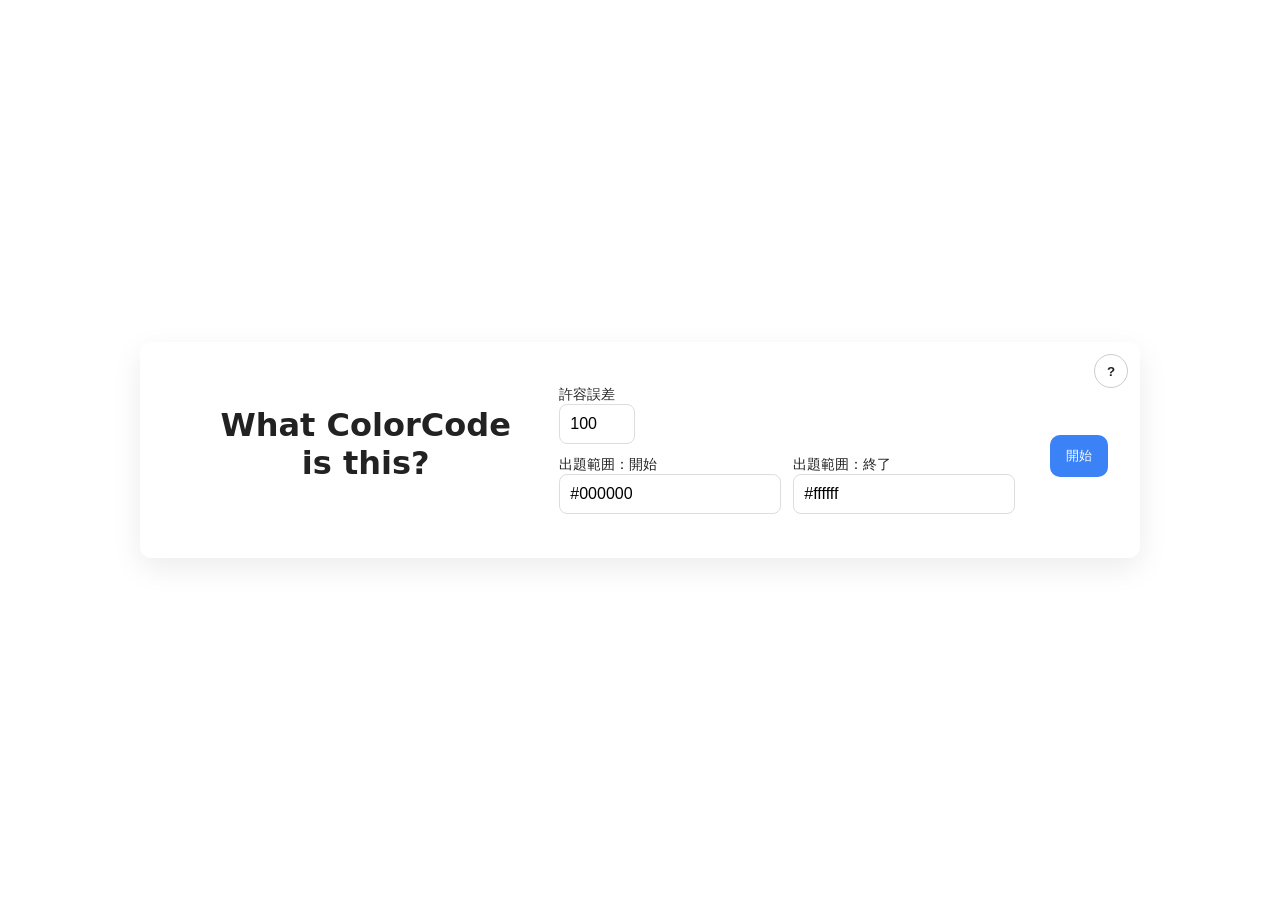
<file: index.html>
<!DOCTYPE html>
<html lang="ja">
<head>
	<meta charset="UTF-8" />
	<meta name="viewport" content="width=device-width,initial-scale=1.0">
	<title>What ColorCode is this?</title>
	<link rel="stylesheet" href="style.css">
</head>

<body>
	<main id="app">
		<!-- トップ画面 -->
		<section id="top" class="panel">
			<h1><span class="title-left">What ColorCode</span> <span class="title-right">is this?</span></h1>
			<div class="controls">
				<label>許容誤差
					<input id="threshold" type="number" min="0" max="765" value="100">
				</label>
				<div class="range-pair">
					<label>出題範囲：開始
						<input id="rangeStart" type="text" placeholder="#000000" value="#000000">
					</label>
					<label>出題範囲：終了
						<input id="rangeEnd" type="text" placeholder="#ffffff" value="#ffffff">
					</label>
				</div>
			</div>
			<div class="actions">
				<button id="startBtn" class="primary">開始</button>
			</div>
			<div class="hint-wrap">
				<button class="hint-icon" aria-label="ヒント" title="説明">?</button>
				<div class="hint-text" role="tooltip">出題範囲を指定すると、その範囲内の色がランダムに選ばれます。</div>
			</div>
		</section>

		<!-- プレイ画面 -->
		<section id="play" class="panel hidden">
			<div id="playArea" class="play-area">
				<div class="overlay">
					<div class="play-card">
						<h2>色を推測してください</h2>
						<textarea id="answer" placeholder="#rrggbb を入力"></textarea>
						<div class="play-actions">
							<button id="submitBtn">解答</button>
							<button id="giveupBtn" class="muted">トップに戻る</button>
						</div>
					</div>
				</div>
			</div>
		</section>

		<!-- 結果画面 -->
		<section id="result" class="panel hidden">
			<div id="resultMsg" class="result-msg"></div>
			<div class="actions">
				<button id="againBtn">もう一度</button>
				<button id="backTopBtn" class="muted">戻る</button>
			</div>
			<div class="controls small">
				<label>許容誤差
					<input id="thresholdResult" type="number" min="0" max="765" value="100">
				</label>
				<div class="range-pair">
					<label>範囲開始
						<input id="rangeStartResult" type="text" placeholder="#000000" value="#000000">
					</label>
					<label>範囲終了
						<input id="rangeEndResult" type="text" placeholder="#ffffff" value="#ffffff">
					</label>
				</div>
			</div>
		</section>
	</main>

	<script src="main.js"></script>
</body>

</html>
</file>
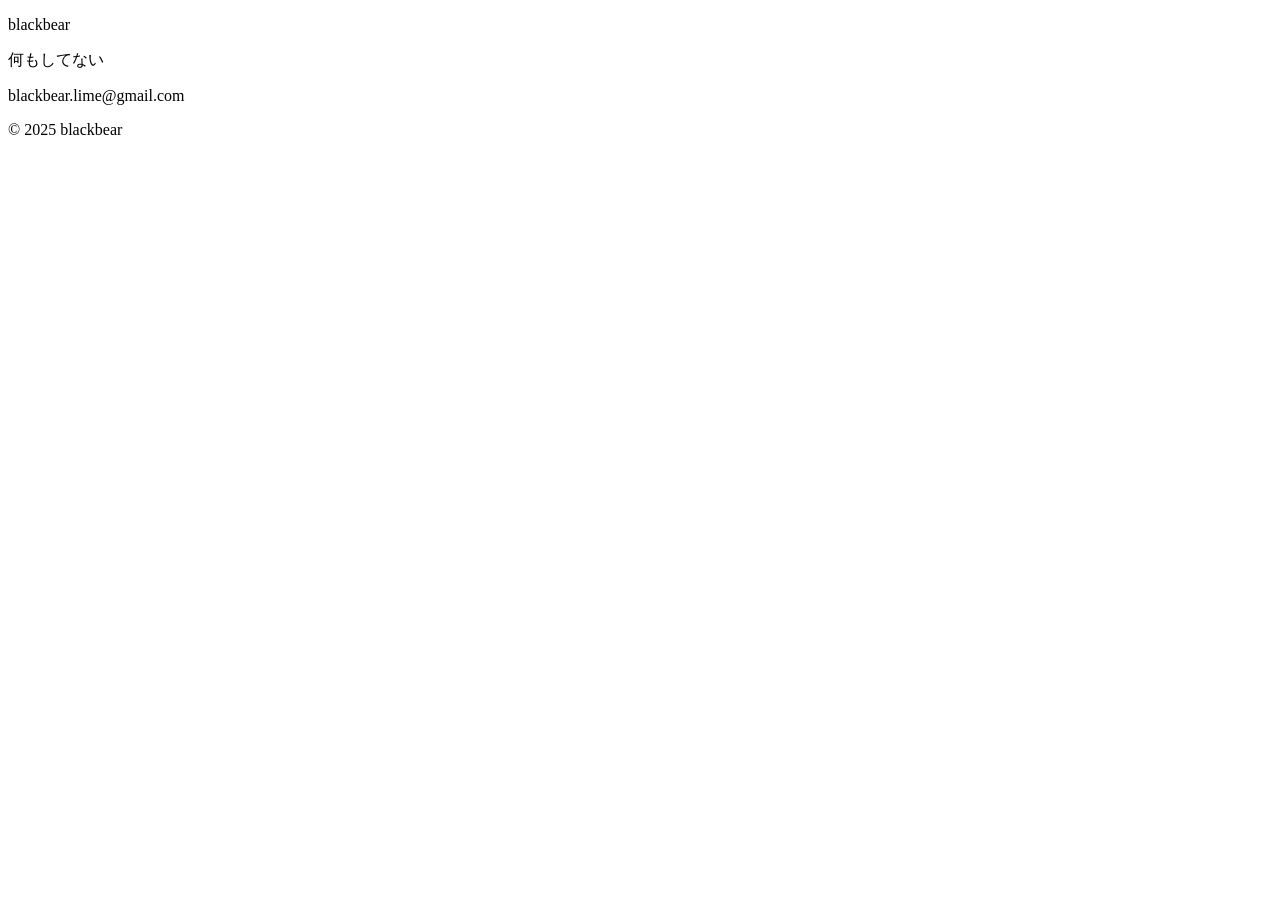
<file: main.html>
<!DOCTYPE html>
<html lang="ja">
<head>
<meta charset="UTF-8" />
<title>What ColorCode </title>
</head>

<body>
    <div class="content">
        <div class="color"></div>
    </div>

	<div class="info">
		<div class="author_container">
			<p>blackbear</p>
			<p>何もしてない</p>
			<p>blackbear.lime@gmail.com</p>
		</div>
	</div>
		<p>&copy; 2025 blackbear</p>
	</div>

</body>

</html>
</file>
<file: style.css>
:root{
    --bg: #ffffff;
    --fg: #222;
    --accent: #3b82f6;
    --panel-bg: rgba(255,255,255,0.85);
}

/* Reset / base */
* { box-sizing: border-box; }
html, body { height: 100%; margin: 0; background: var(--bg); color: var(--fg); font-family: system-ui, -apple-system, "Segoe UI", Roboto, Helvetica, Arial, 'Hiragino Kaku Gothic ProN', Meiryo, sans-serif; }
body { display:flex; flex-direction:column; }
main { flex: 1; min-height: 100vh; display:flex; align-items:center; justify-content:center; padding:0; }
.hidden { display: none; }

/* Layout panels */
.panel { width:100%; max-width:1000px; margin:0; padding:24px; border-radius:12px; background: var(--panel-bg); box-shadow: 0 10px 30px rgba(0,0,0,0.08); position:relative; }
#top, #result { display:flex; align-items:center; justify-content:center; padding:32px; }
#top .panel, #result .panel { max-width:920px; }

/* Header / title */
h1 { margin:0 0 12px; font-size:32px; text-align:center; }
.title-left, .title-right { display:inline-block; }
@media (max-width:820px){
    .title-left, .title-right { display:block; width:100%; }
    .title-left { margin-bottom:6px; }
}

/* Controls */
.controls { display:flex; gap:12px; flex-wrap:wrap; margin:12px 0; align-items:center; }
.controls.small { margin-top:18px; }
label { font-size:14px; display:flex; flex-direction:column; }
input[type="text"], input[type="number"], textarea { padding:10px; border:1px solid #ddd; border-radius:8px; font-size:16px; }

/* Range pair: keep start/end together */
.range-pair { display:flex; gap:12px; flex-wrap:nowrap; align-items:center; }
.range-pair label { white-space:nowrap; display:flex; flex-direction:column; }
@media (max-width:640px){
    .range-pair { flex-direction:column; align-items:stretch; }
    .range-pair label { white-space:normal; }
}

/* Actions (buttons) */
.actions { margin-top:12px; display:flex; gap:10px; justify-content:center; flex-wrap:nowrap; align-items:center; }
.actions .primary, button.primary { background:var(--accent); color:#fff; border:0; padding:12px 16px; border-radius:10px; cursor:pointer; }
button { padding:10px 14px; border-radius:10px; border:1px solid #ccc; background:#fff; cursor:pointer; white-space:nowrap; flex:0 0 auto; }
button.muted { background:#f5f5f5; }

/* Hint icon + tooltip (panel top-right) */
.hint-wrap { position:absolute; top:12px; right:12px; display:inline-block; }
.hint-icon { width:34px; height:34px; border-radius:50%; border:1px solid #ccc; background:#fff; color:var(--fg); font-weight:700; cursor:help; display:inline-flex; align-items:center; justify-content:center; }
.hint-text { position:absolute; right:0; top:calc(100% + 8px); white-space:normal; max-width:420px; min-width:240px; padding:12px 14px; border-radius:8px; background:rgba(0,0,0,0.88); color:#fff; font-size:14px; line-height:1.5; opacity:0; pointer-events:none; transition:opacity .18s ease, transform .18s ease; transform:translateY(6px); text-align:left; }
.hint-wrap:hover .hint-text, .hint-wrap:focus-within .hint-text { opacity:1; transform:translateY(0); }
.hint-text::after { content:''; position:absolute; right:12px; top:-6px; border-width:0 6px 6px 6px; border-style:solid; border-color:transparent transparent rgba(0,0,0,0.8) transparent; }
@media (max-width:480px){
    .hint-text { max-width:260px; font-size:12px; min-width:160px; }
    .hint-icon { width:30px; height:30px; }
    .hint-wrap { top:8px; right:8px; }
}

/* Play area (full-viewport background) */
#play { padding:0; }
.play-area { position:fixed; inset:0; height:100vh; width:100vw; border-radius:0; overflow:hidden; }
.play-area .overlay { position:absolute; left:0; right:0; bottom:0; top:0; display:flex; align-items:center; justify-content:center; padding:20px; }
.play-card { background:var(--panel-bg); padding:18px; border-radius:12px; max-width:720px; width:100%; box-shadow:0 8px 24px rgba(0,0,0,0.12); display:flex; flex-direction:column; gap:12px; }
.play-card textarea { width:360px; min-height:44px; height:44px; max-width:80vw; resize:none; font-family: SFMono-Regular, Menlo, Monaco, Consolas, 'Liberation Mono', monospace; font-size:15px; padding:8px; border-radius:8px; }
.play-actions { display:flex; gap:8px; justify-content:flex-end; }
@media (max-width:720px){ .play-card textarea { width:100%; height:48px; } }

/* Result styles */
.result-msg { font-size:18px; padding:12px; text-align:center; }
.result-status { font-size:28px; font-weight:700; margin:6px 0; color:var(--fg); }
.result-status.correct { color:#137f2e; }
.result-status.incorrect { color:#b91c1c; }
.result-detail { font-size:16px; margin:8px 0; color:var(--fg); }
.result-colors { display:flex; gap:18px; justify-content:center; align-items:center; margin-top:8px; flex-wrap:wrap; }
.result-color { display:flex; gap:10px; align-items:center; }
.color-swatch { width:44px; height:44px; border-radius:8px; border:1px solid rgba(0,0,0,0.12); box-shadow: inset 0 0 0 2px rgba(255,255,255,0.06); }
.color-label { font-size:14px; }

/* Ensure the result panel leaves room for fixed buttons */
#result { padding-bottom:84px; }
@media (max-width:420px){ .result-colors { flex-direction:column; } #result { padding-bottom:110px; } }

/* Footer */
footer { font-size:13px; text-align:right; padding:8px 12px; position:fixed; right:12px; bottom:12px; background:rgba(255,255,255,0.75); color:var(--fg); border-radius:8px; box-shadow:0 6px 18px rgba(0,0,0,0.08); }

/* Ensure .hidden works even if IDs have display rules */
#top.hidden, #play.hidden, #result.hidden { display:none; }

/* Result action buttons container (bottom-right) */
#result .actions { position:absolute; right:18px; bottom:18px; z-index:1200; display:flex; gap:8px; align-items:center; flex-wrap:nowrap; }
@media (max-width:480px){ #result .actions { right:12px; bottom:12px; flex-direction:column-reverse; gap:6px; } }

/* Minor responsive adjustments */
@media (max-width:900px){ h1{ font-size:24px; } .controls{ flex-direction:column; align-items:stretch; } .play-card{ padding:14px; } }
@media (max-width:420px){ input[type="text"], input[type="number"], textarea { font-size:14px; padding:8px; } .actions .primary, button.primary { padding:10px; } }
</file>
